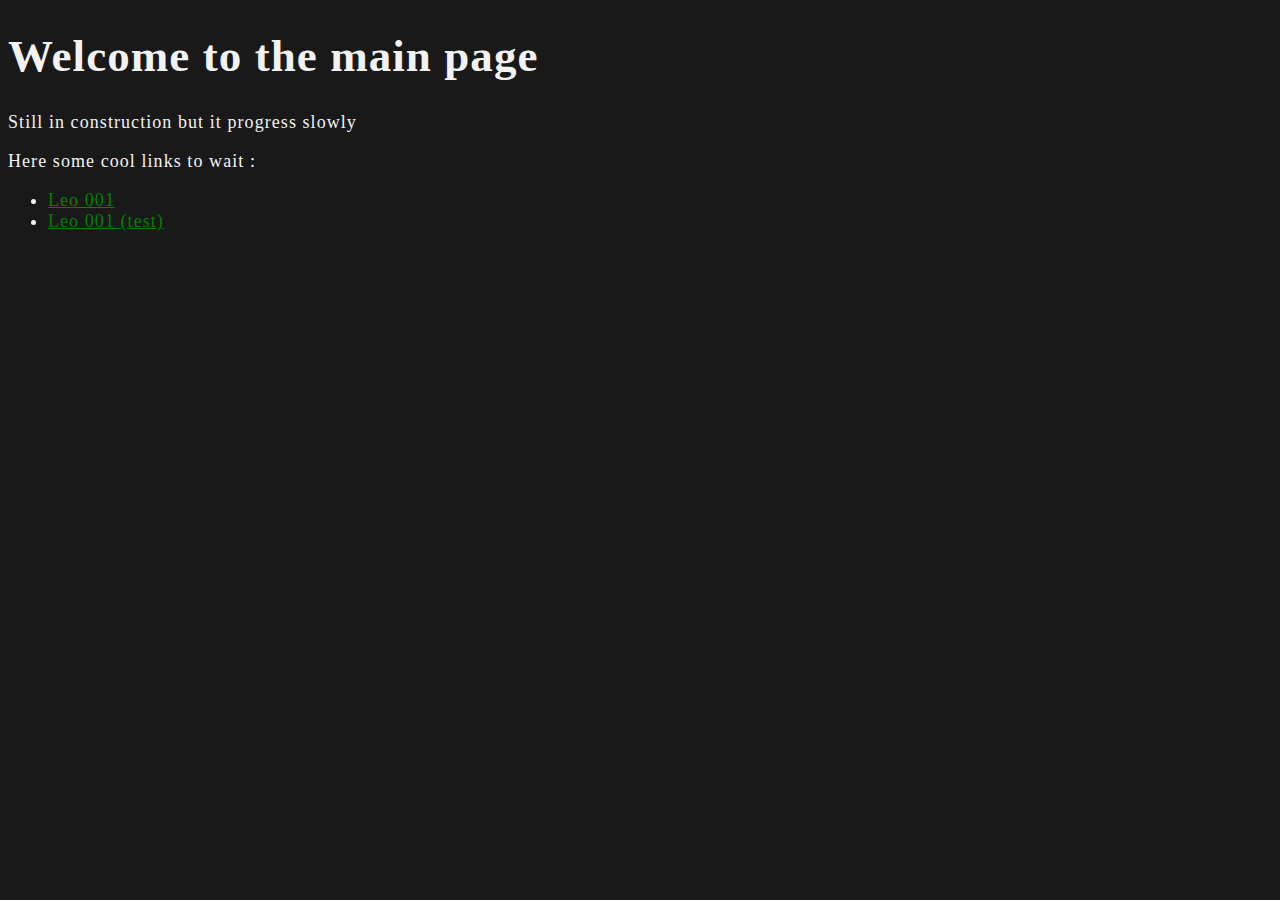
<file: index.html>
<!DOCTYPE html>
<html>
  <head>
    <meta charset="UTF-8">
    <title>Duponin's Home</title>
    <link href="/style.css" rel="stylesheet" type="text/css" media="all">
  </head>
  <body>
    <h1>Welcome to the main page</h1>
    <p>Still in construction but it progress slowly</p>
    <p>Here some cool links to wait :</p>
    <ul>
      <li><a href="./media/3351720101cec1879d7d312e7dc2f9db/description.html"> Leo 001</a></li>
      <li><a href="./media/3351720101cec1879d7d312e7dc2f9db/description-2.html"> Leo 001 (test)</a></li>
    </ul>
  </body>
</html>
</file>
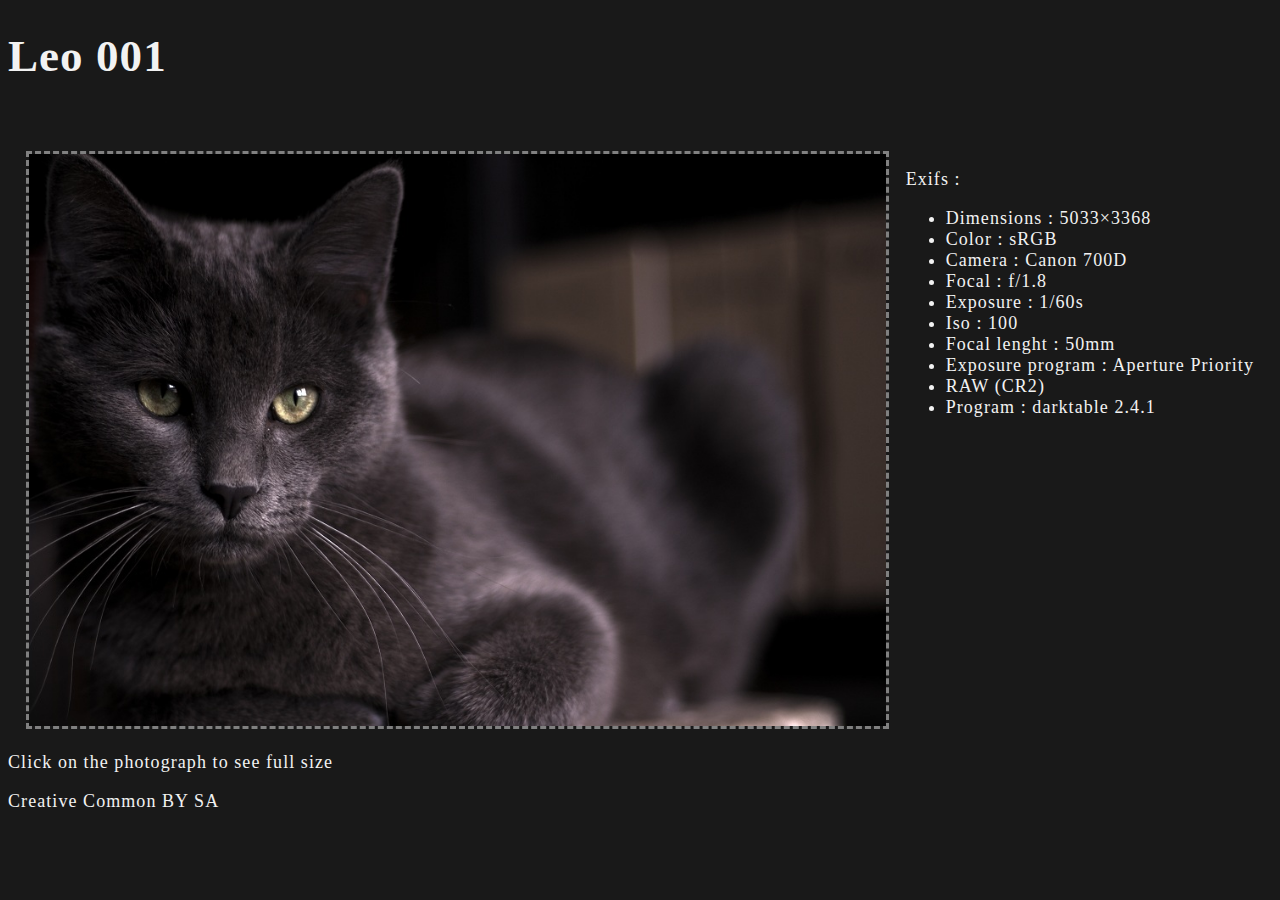
<file: media/3351720101cec1879d7d312e7dc2f9db/description-2.html>
<!DOCTYPE html>
<html>
  <head>
    <meta charset="UTF-8">
    <title>Leo 001</title>
    <link href="/style.css" rel="stylesheet" type="text/css" media="all">
  </head>
  <body>
  <h1>Leo 001</h1>
  <p></br></p>
    <div class="grid-container-two-slots">
      <div class="grid-item">
        <a href="./3351720101cec1879d7d312e7dc2f9db.jpg"><img class="img-hover" src="./3351720101cec1879d7d312e7dc2f9db-thumb.jpg" alt="Photograph's thumbnail" title="Click to see full size !" /></a>
      </div>
      <div class="grid-item">
        <p>Exifs :</p>
        <ul>
          <li>Dimensions : 5033×3368</li>
          <li>Color : sRGB</li>
          <li>Camera : Canon 700D</li>
          <li>Focal : f/1.8</li>
          <li>Exposure : 1/60s</li>
          <li>Iso : 100</li>
          <li>Focal lenght : 50mm</li>
          <li>Exposure program : Aperture Priority</li>
          <li>RAW (CR2)</li>
          <li>Program : darktable 2.4.1</li>
        </ul>
      </div>
    </div>
    <p>Click on the photograph to see full size</p>
    <p>Creative Common BY SA</p>
  </body>
</html>
</file>
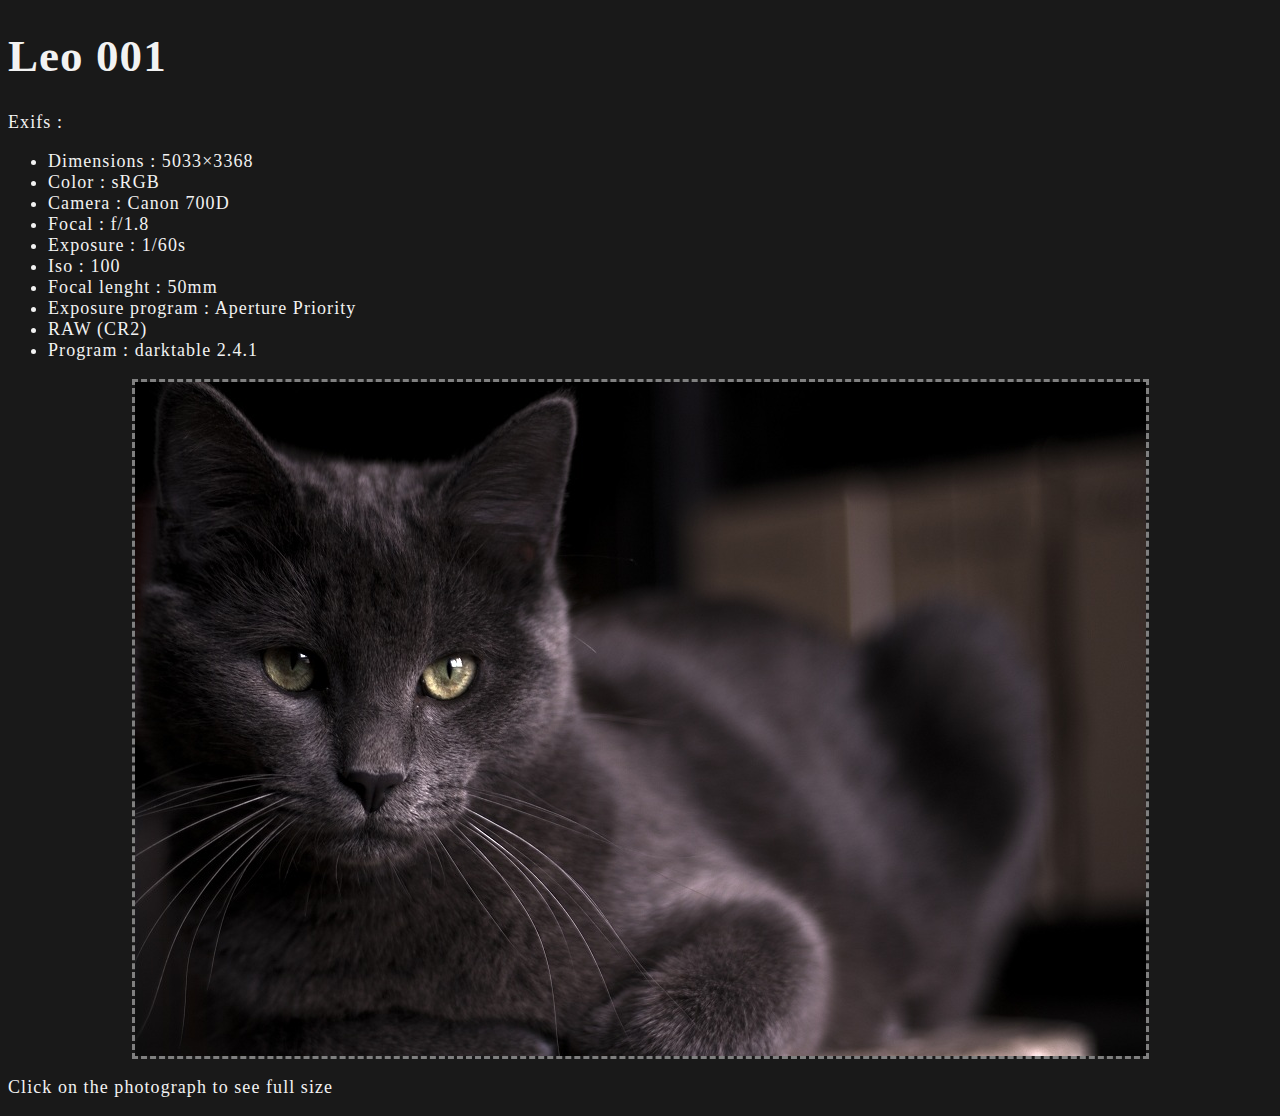
<file: media/3351720101cec1879d7d312e7dc2f9db/description.html>
<!DOCTYPE html>
<html>
  <head>
    <meta charset="UTF-8">
    <title>Leo 001</title>
    <link href="/style.css" rel="stylesheet" type="text/css" media="all">
  </head>
  <body>
    <h1>Leo 001</h1>
    <p>Exifs :</p>
    <ul>
      <li>Dimensions : 5033×3368</li>
      <li>Color : sRGB</li>
      <li>Camera : Canon 700D</li>
      <li>Focal : f/1.8</li>
      <li>Exposure : 1/60s</li>
      <li>Iso : 100</li>
      <li>Focal lenght : 50mm</li>
      <li>Exposure program : Aperture Priority</li>
      <li>RAW (CR2)</li>
      <li>Program : darktable 2.4.1</li>
    </ul>
    <div class="imageContainer">
      <a href="./3351720101cec1879d7d312e7dc2f9db.jpg"><img class="img-hover" src="./3351720101cec1879d7d312e7dc2f9db-thumb.jpg" alt="Photograph's thumbnail" title="Click to see full size !" /></a>
    </div>
    <p>Click on the photograph to see full size</p>
  </body>
</html>
</file>
<file: style.css>
@media all and (max-width: 1000px) and (min-width: 600px) {
body{
  font-size: 3.5vmin;

  background-color: #191919;
  color: #F2F2F2;
  font-family: Verdana;
  
  /*font-size: 2.5vmin;*/
  text-align: justify;
  letter-spacing: 0.8pt;
  }
}

body{
  background-color: #191919;
  color: #F2F2F2;
  font-family: Verdana;
  
  font-size: 2vmin;
  text-align: justify;
  letter-spacing: 0.8pt;
  }

h1 {
  font-size: 5vmin;
  /*border-bottom: 0.5vmin dashed #FFFFFF;*/
}

 /* unvisited link */
a:link {
    color: green;
}

/* visited link */
a:visited {
    color: cyan;
}

/* mouse over link */
a:hover {
    color: orange;
}

/* selected link */
a:active {
    color: yellow;
} 

/* effect on image */
.img-hover {
  display: block;
  margin-left: auto;
  margin-right: auto;
  max-width: 100%;
  height: auto;
  
  border-width: 0.4vmin;
  border-style: dashed;
  border-color: grey;
  
  transition:transform 0.3s ease;
}

.img-hover:hover {
  transform:scale(1.05);
}

.grid-container-two-slots {
  display: inline-grid;
  grid-template-columns: auto auto;
  margin-left: 2vmin;
  margin-right: 2vmin;
  grid-gap: 2.5vmin;
}
</file>
